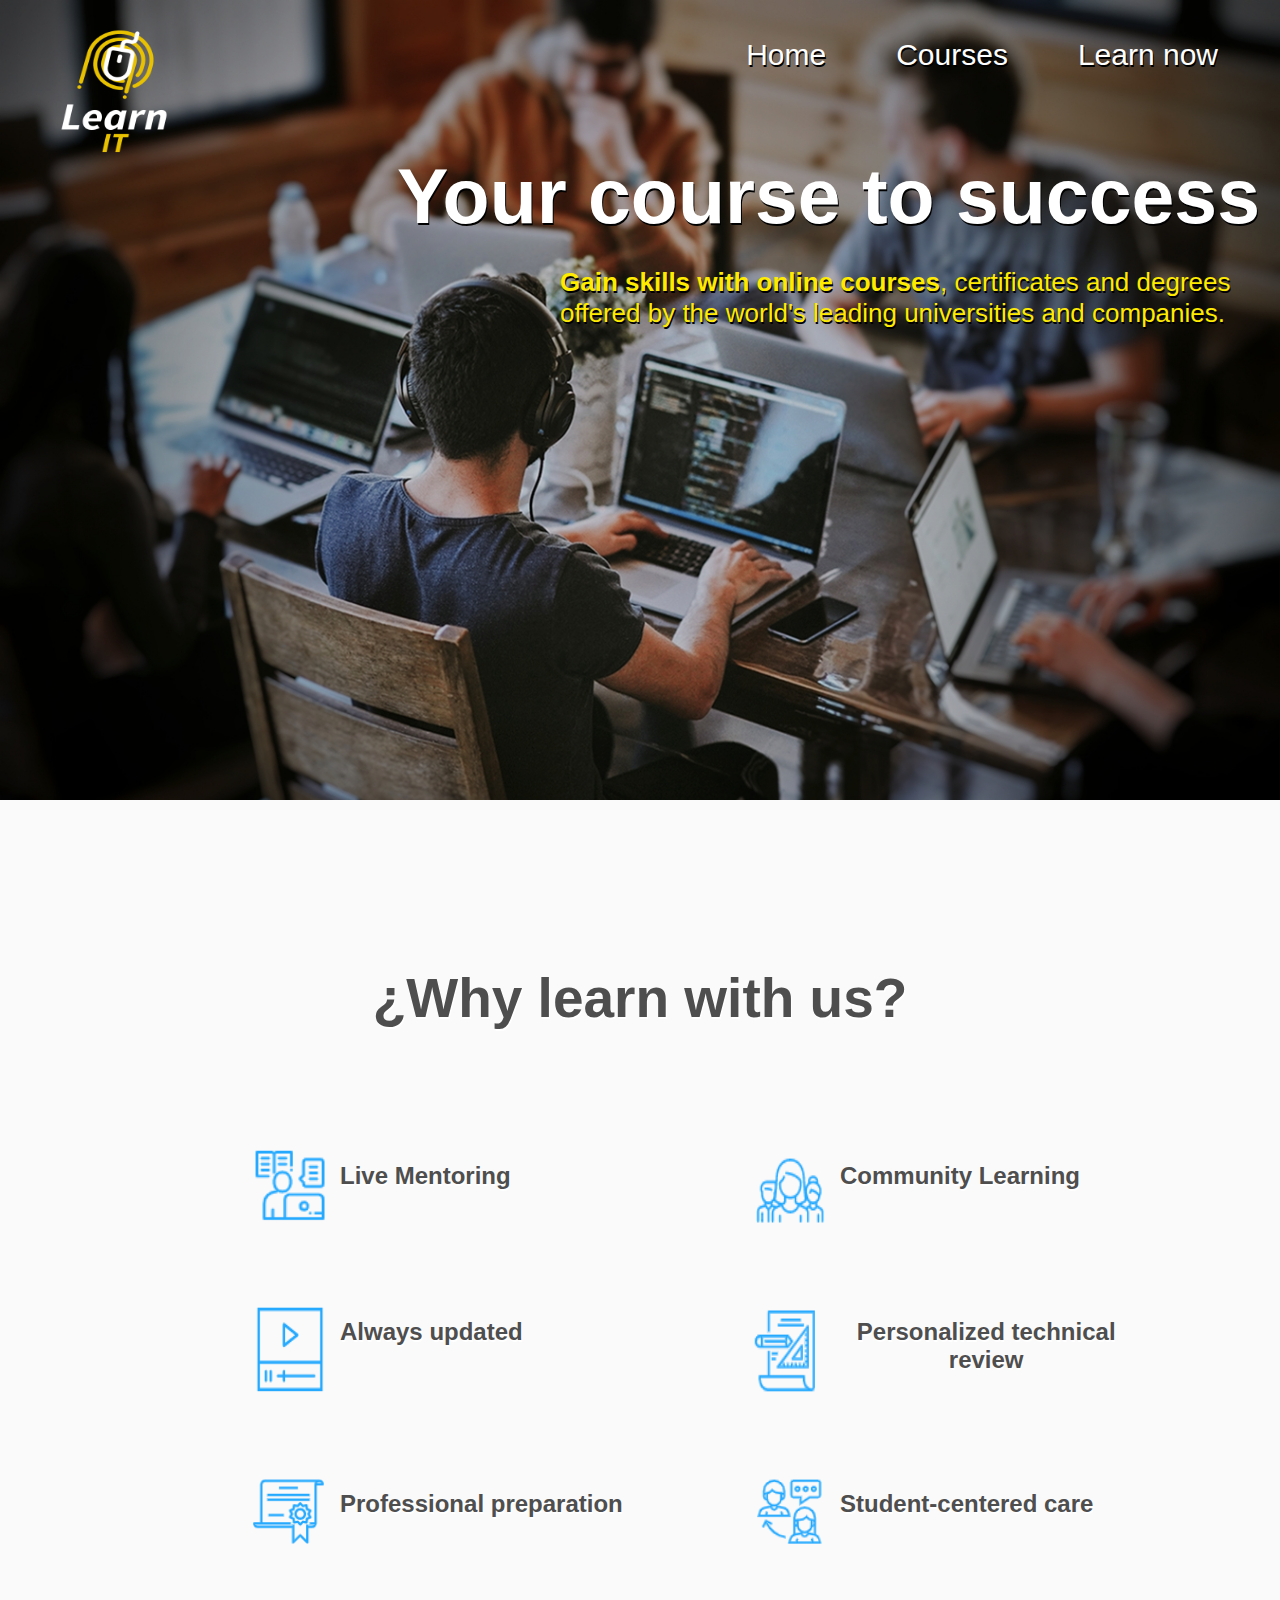
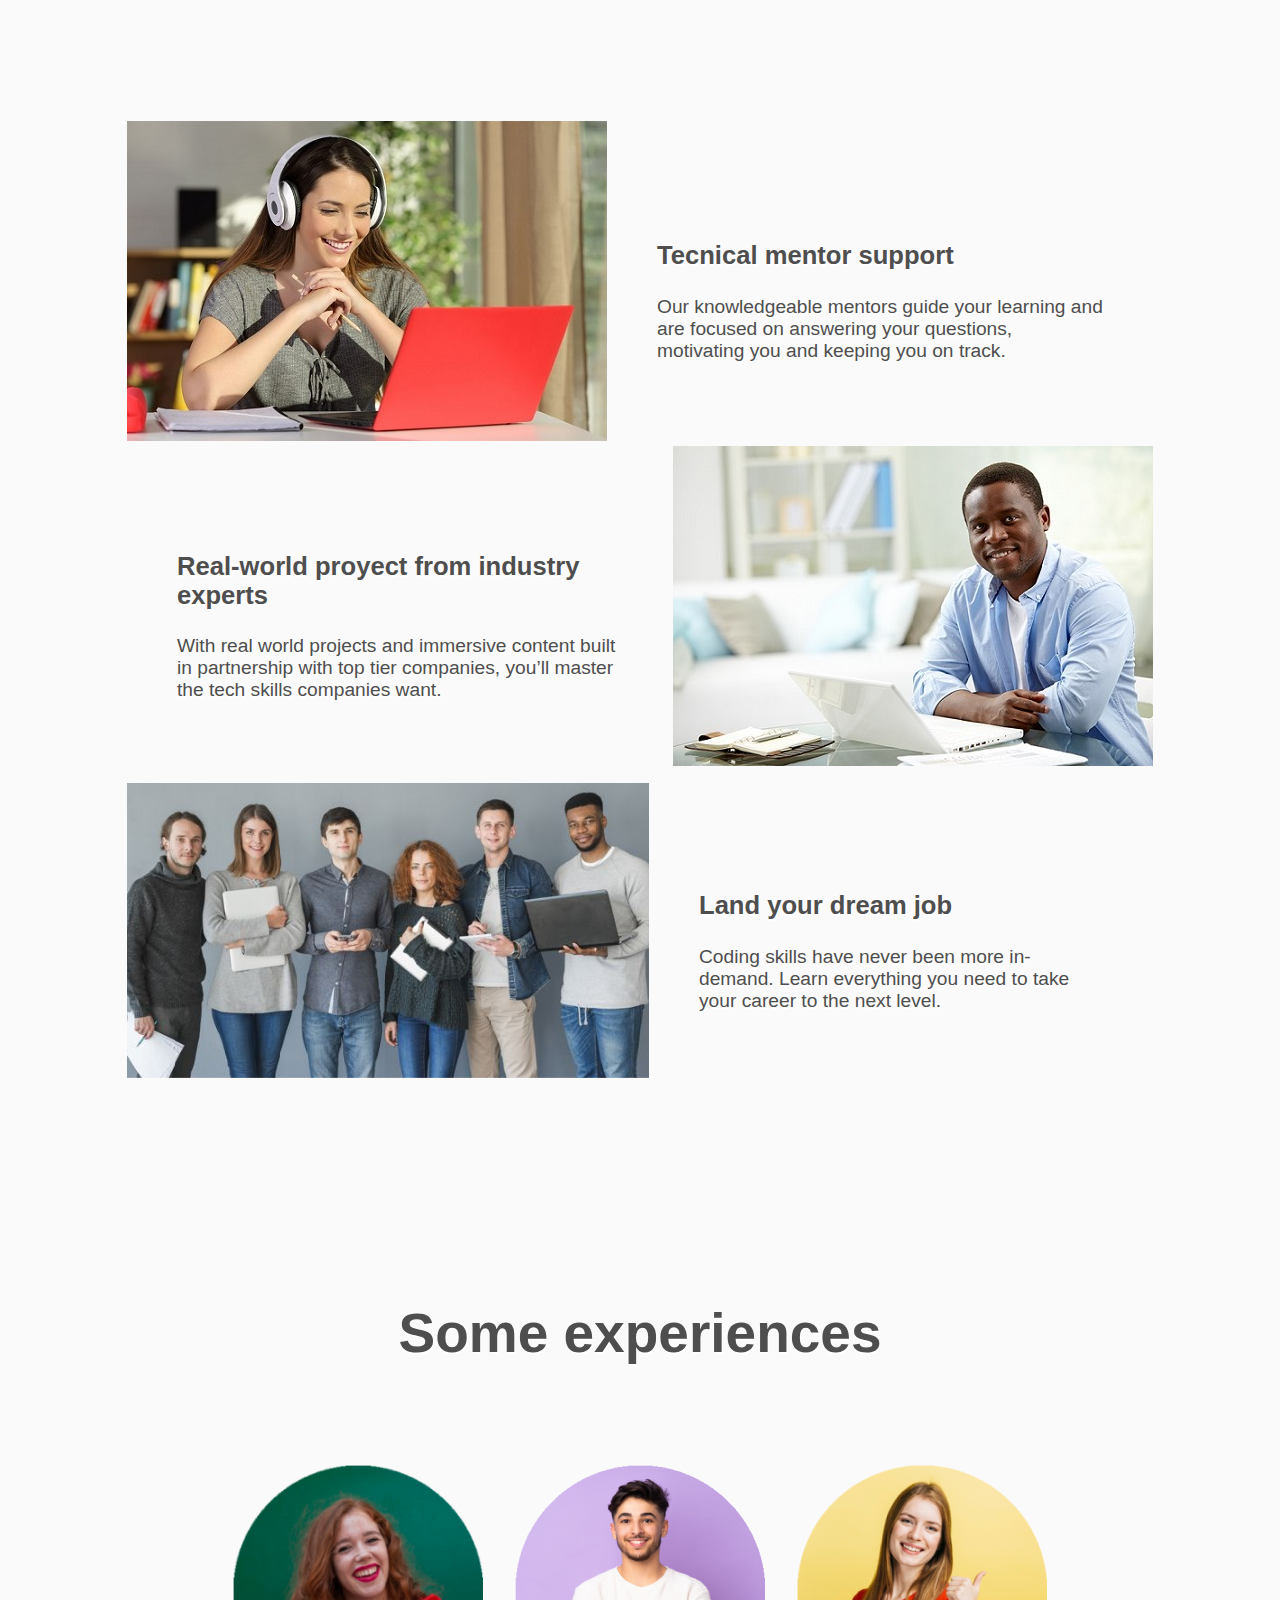
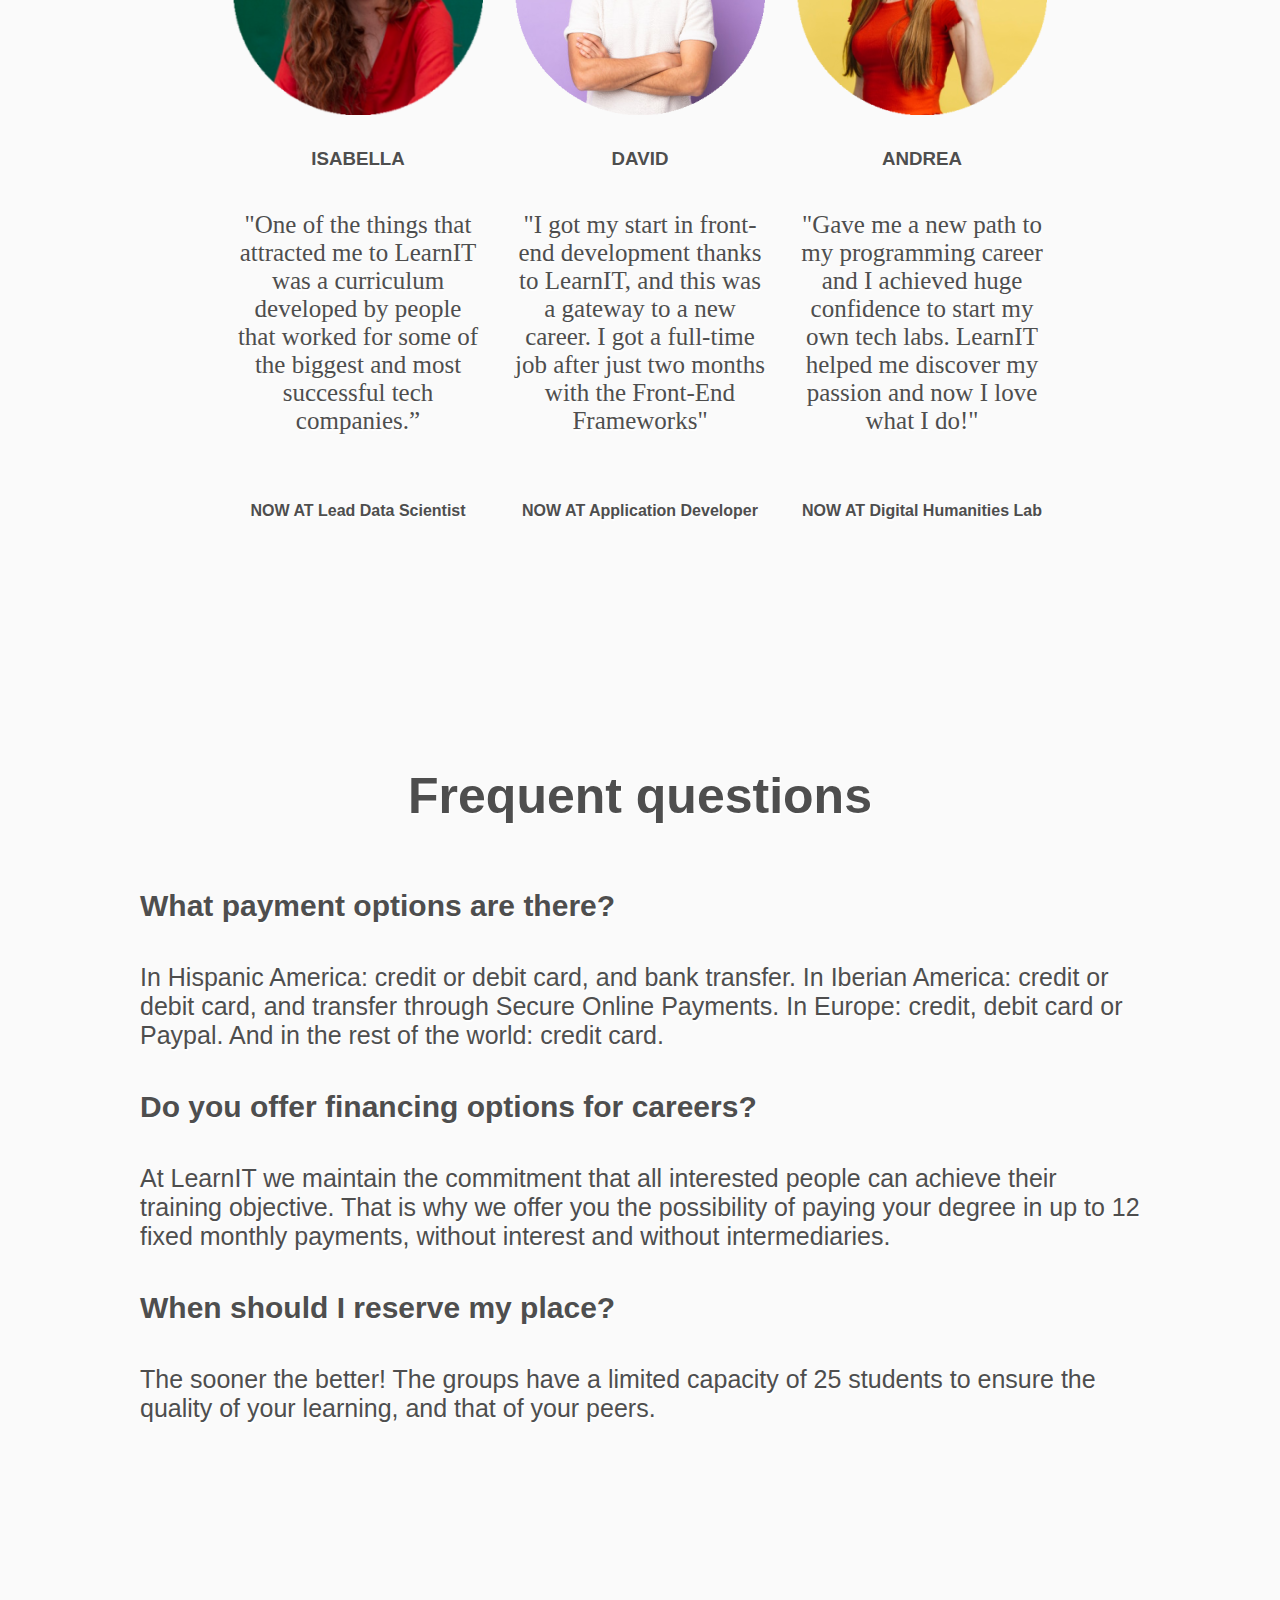
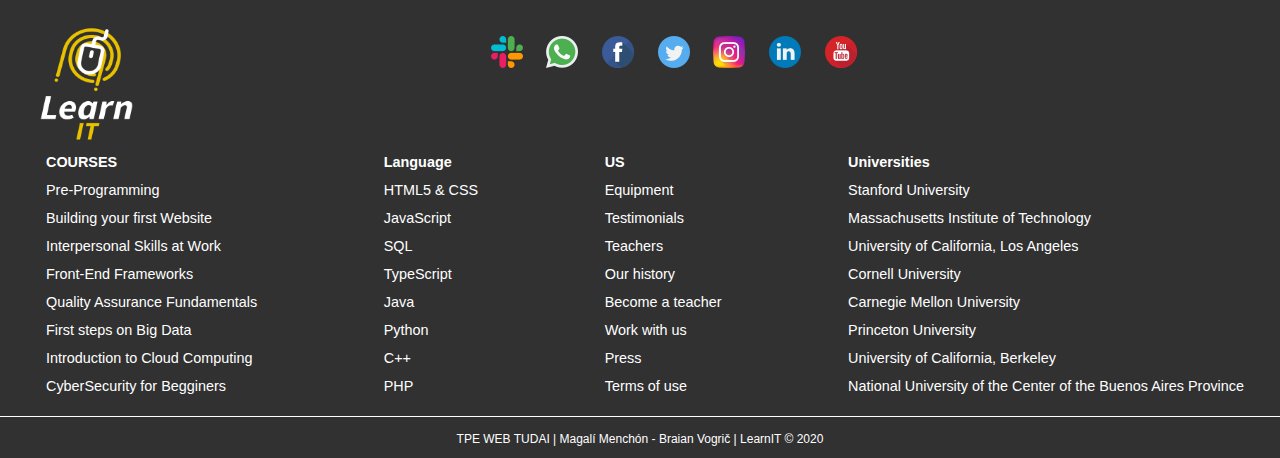
<file: SEGUNDA_PARTE_TPE/LearnIT-2daEntrega/index.html>
<!DOCTYPE html>
<html lang="en">

<head>
    <meta charset="UTF-8">
    <meta name="viewport" content="width=device-width, initial-scale=1.0">
    <title>LearnIT - Home</title>
    <link rel="stylesheet" href="CSS-Folder/home.css">
    <script src="JS-Folder/deployment-menu.js"></script>
    <link rel="icon" href="Images/logo-learnit.png" type="image/png">
</head>

<body>
    <div class="gral-container">
        <header class="header">
            <figure class="logo"><img src="Images/logo-learnit.png" alt=""></figure>
            <nav>
                <button id="menu-button" class="menu-button"><img src="Images/icons/menu-icon.png"
                        alt="menu-icon"></button>
                <ul id="menu-bar" class="hide-bar">
                    <li>
                        <a href="index.html">Home</a>
                    </li>
                    <li>
                        <a href="HTML-Folder/courses.html">Courses</a>
                    </li>
                    <li>
                        <a href="HTML-Folder/learn-now.html">Learn now</a>
                    </li>
                </ul>
            </nav>
        </header>
        <section class="greeting-welcome">
            <h1>Your course to success</h1>
            <p><strong>Gain skills with online courses</strong>, certificates and degrees offered by the world's leading
                universities and companies.</p>
        </section>
        <main class="home-main">
            <section class="why-learn-with-us">
                <h2>¿Why learn with us?</h2>
                <div class="about-us">
                    <figure class="data-about-us">
                        <img src="Images/home/why-learn-with-us/live-mentoring.png" alt="live-mentoring">
                        <figcaption>
                            <h3>Live Mentoring</h3>
                        </figcaption>
                    </figure>
                    <figure class="data-about-us">
                        <img src="Images/home/why-learn-with-us/community-learning.png" alt="community-learning">
                        <figcaption>
                            <h3>Community Learning</h3>
                        </figcaption>
                    </figure>
                    <figure class="data-about-us">
                        <img src="Images/home/why-learn-with-us/always-updated.png" alt="always-updated">
                        <figcaption>
                            <h3>Always updated</h3>
                        </figcaption>
                    </figure>
                    <figure class="data-about-us">
                        <img src="Images/home/why-learn-with-us/personalized-technical-review.png"
                            alt="personalized-technical-review">
                        <figcaption>
                            <h3>Personalized technical review</h3>
                        </figcaption>
                    </figure>
                    <figure class="data-about-us">
                        <img src="Images/home/why-learn-with-us/professional-preparation.png"
                            alt="professional-preparation">
                        <figcaption>
                            <h3>Professional preparation</h3>
                        </figcaption>
                    </figure>
                    <figure class="data-about-us">
                        <img src="Images/home/why-learn-with-us/student-centered-care.png" alt="student-centered-care">
                        <figcaption>
                            <h3>Student-centered care</h3>
                        </figcaption>
                    </figure>
                </div>
            </section>
            <section class="information-offered">
                <section class="info-support">
                    <img src="Images/home/info/tecnical-mentor-support-experience.jpg" alt="">
                    <div class="information-content">
                        <h3>Tecnical mentor support</h3>
                        <p>Our knowledgeable mentors guide your learning and are focused on answering your questions,
                            motivating you and keeping you on track.</p>
                    </div>
                </section>
                <section class="info-real-proyect">
                    <img src="Images/home/info/real-world-proyect-experience.jpg" alt="">
                    <div class="information-content">
                        <h3>Real-world proyect from industry experts</h3>
                        <p>With real world projects and immersive content built in partnership with top tier companies,
                            you’ll master the tech skills companies want.</p>
                    </div>
                </section>
                <section class="info-dream-job">
                    <img src="Images/home/info/land-your-dream-job-experience.png" alt="">
                    <div class="information-content">
                        <h3>Land your dream job</h3>
                        <p>Coding skills have never been more in-demand. Learn everything you need to take your career
                            to the next level.</p>
                    </div>
                </section>
            </section>
            <section class="experiences">
                <h2>Some experiences</h2>
                <article class="block-experiences">
                    <article class="experience-content">
                        <img src="Images/home/experiences/first-student.png" alt="first-student">
                        <h3>ISABELLA</h3>
                        <p>"One of the things that attracted me to LearnIT was a curriculum developed by people that
                            worked for some of the biggest and most successful tech companies.”</p>
                        <h4>NOW AT Lead Data Scientist<h4>
                    </article>
                    <article class="experience-content">
                        <img src="Images/home/experiences/second-student.png" alt="second-student">
                        <h3>DAVID</h3>
                        <p>"I got my start in front-end development thanks to LearnIT, and this was a gateway to a new
                            career. I got a full-time job after just two months with the Front-End Frameworks"</p>
                        <h4>NOW AT Application Developer<h4>
                    </article>
                    <article class="experience-content">
                        <img src="Images/home/experiences/third-student.png" alt="third-student">
                        <h3>ANDREA</h3>
                        <p>"Gave me a new path to my programming career and I achieved huge confidence to start my own
                            tech labs. LearnIT helped me discover my passion and now I love what I do!"</p>
                        <h4>NOW AT Digital Humanities Lab<h4>
                    </article>
                </article>
            </section>
            <section class="frequent-questions">
                <h4>Frequent questions</h4>
                <section>
                    <h5>What payment options are there?</h5>
                    <p>In Hispanic America: credit or debit card, and bank transfer. In Iberian America: credit or
                        debit card, and transfer through Secure Online Payments. In Europe: credit, debit card or Paypal.
                        And in the rest of the world: credit card.</p>
                </section>
                <section>
                    <h5>Do you offer financing options for careers?</h5>
                    <p> At LearnIT we maintain the commitment that all interested people can achieve their training
                        objective. That is why we offer you the possibility of paying your degree in up to 12 fixed
                        monthly payments, without interest and without intermediaries.</p>
                </section>
                <section>
                    <h5> When should I reserve my place?</h5>
                    <p>The sooner the better! The groups have a limited capacity of 25 students to ensure the quality
                        of your learning, and that of your peers.</p>
                </section>
            </section>
        </main>
        <footer>
            <figure class="logos">
                <figure class="logo-learnit">
                    <img src="Images/logo-learnit.png" alt="logo-learnit">
                </figure>
                <figure class="socials-icons">
                    <ul>
                        <li><img src="Images/icons/slack.png" alt="slack"></li>
                        <li><img src="Images/icons/whatsapp.png" alt="whatsapp"></li>
                        <li><img src="Images/icons/facebook.png" alt="facebook"></li>
                        <li><img src="Images/icons/twitter.png" alt="twitter"></li>
                        <li><img src="Images/icons/instagram.png" alt="instagram"></li>
                        <li><img src="Images/icons/linkedin.png" alt="linkedin"></li>
                        <li><img src="Images/icons/youtube.png" alt="youtube"></li>
                    </ul>
                </figure>
            </figure>
            <section class="footer-information">
                <ul>
                    <li>
                        <h4>COURSES</h4>
                    </li>
                    <li>Pre-Programming</li>
                    <li>Building your first Website</li>
                    <li>Interpersonal Skills at Work</li>
                    <li>Front-End Frameworks</li>
                    <li>Quality Assurance Fundamentals</li>
                    <li>First steps on Big Data</li>
                    <li>Introduction to Cloud Computing</li>
                    <li>CyberSecurity for Begginers</li>
                </ul>
                <ul>
                    <li>
                        <h4>Language</h4>
                    </li>
                    <li>HTML5 & CSS</li>
                    <li>JavaScript</li>
                    <li>SQL</li>
                    <li>TypeScript</li>
                    <li>Java</li>
                    <li>Python</li>
                    <li>C++</li>
                    <li>PHP</li>
                </ul>
                <ul>
                    <li>
                        <h4>US</h4>
                    </li>
                    <li>Equipment</li>
                    <li>Testimonials</li>
                    <li>Teachers</li>
                    <li>Our history</li>
                    <li>Become a teacher</li>
                    <li>Work with us</li>
                    <li>Press</li>
                    <li>Terms of use</li>
                </ul>
                <ul>
                    <li>
                        <h4>Universities</h4>
                    </li>
                    <li>Stanford University</li>
                    <li>Massachusetts Institute of Technology</li>
                    <li>University of California, Los Angeles</li>
                    <li>Cornell University</li>
                    <li>Carnegie Mellon University</li>
                    <li>Princeton University</li>
                    <li>University of California, Berkeley</li>
                    <li>National University of the Center of the Buenos Aires Province</li>
                </ul>
            </section>
            <p class="copyright">TPE WEB TUDAI | Magalí Menchón - Braian Vogrič | LearnIT © 2020</p>
        </footer>
    </div>
</body>

</html>
</file>
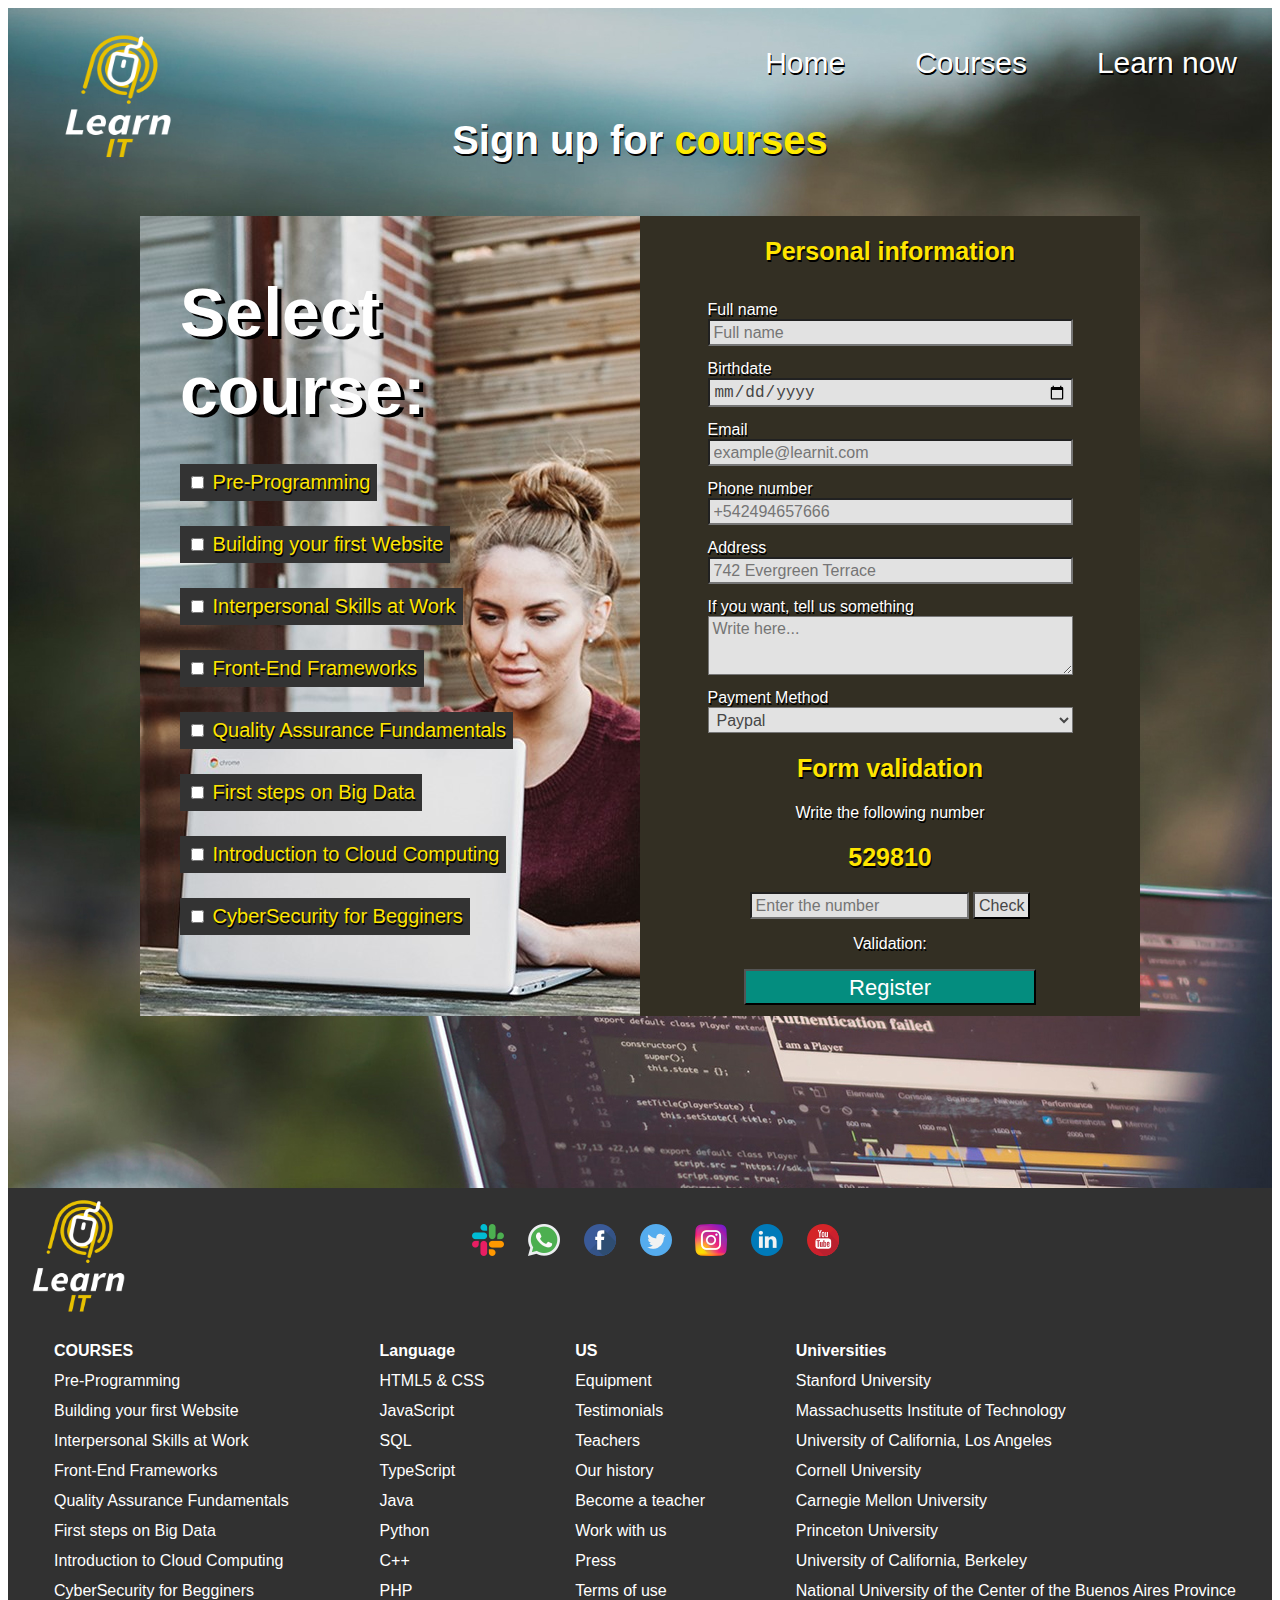
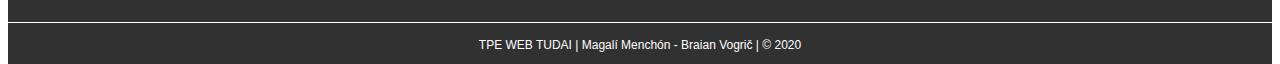
<file: PRIMERA_PARTE_TPE/LearnIT_1raEntrega/HTML-Folder/learn-now.html>
<!DOCTYPE html>
<html lang="en">

<head>
    <meta charset="UTF-8">
    <meta name="viewport" content="width=device-width, initial-scale=1.0">
    <title>LearnIT - Learn now</title>
    <link rel="stylesheet" href="../CSS-Folder/home.css">
    <link rel="stylesheet" href="../CSS-Folder/learn-now.css">
    <link rel="icon" href="../Images/logo-learnit.png" type="image/png">
</head>

<body>
    <div class="gral-container">
        <div class="header">
            <div class="logo"><img src="../Images/logo-learnit.png" alt=""></div>
            <nav>
                <a href="../index.html">Home</a>
                <a href="../HTML-Folder/courses.html">Courses</a>
                <a href="../HTML-Folder/learn-now.html">Learn now</a>
            </nav>
        </div>
        <div class="learn-now-main">
            <h1>Sign up for <span>courses</span></h1>
            <div class="inscription">
                <div class="checkbox-courses">
                    <ul>
                        <h2>Select course:</h2>
                        <li><input type="checkbox" name="preProgramming" value="">
                            <label for="course">Pre-Programming</label>
                        </li>
                        <li><input type="checkbox" name="buildingYourFirstWebsite" value="">
                            <label for="course">Building your first Website</label>
                        </li>
                        <li> <input type="checkbox" name="interpersonalSkillsAtWork" value="">
                            <label for="course">Interpersonal Skills at Work</label>
                        </li>
                        <li><input type="checkbox" name="frontEndFrameworks" value="">
                            <label for="course">Front-End Frameworks</label>
                        </li>
                        <li><input type="checkbox" name="qualityAssuranceFundamentals" value="">
                            <label for="course">Quality Assurance Fundamentals</label>
                        </li>
                        <li>
                            <input type="checkbox" name="firstStepsOnBigData" value="">
                            <label for="course">First steps on Big Data</label>
                        </li>
                        <li>
                            <input type="checkbox" name="introductionToCloudComputing" value="">
                            <label for="course">Introduction to Cloud Computing</label>
                        </li>
                        <li>
                            <input type="checkbox" name="cyberSecurityForBegginers" value="">
                            <label for="course">CyberSecurity for Begginers</label>
                        </li>
                    </ul>
                </div>
                <div class="form">
                    <form>
                        <h2>Personal information</h2>

                        <label for="fullname">Full name</label>
                        <input type="text" name="fullname" value="" placeholder="Full name" required>

                        <label for="fullname">Birthdate</label>
                        <input type="date" name="birthdate" max="2020-07-05" value="" required>

                        <label for="email">Email</label>
                        <input type="email" name="email" value="" placeholder="example@learnit.com" required>

                        <label for="phonenumber">Phone number</label>
                        <input type="tel" name="phonenumber" value="" placeholder="+542494657666" required>

                        <label for="address">Address</label>
                        <input type="text" name="address" value="" placeholder="742 Evergreen Terrace" required>

                        <label for="comment">If you want, tell us something</label>
                        <textarea type="text" name="comment" rows="8" cols="40" placeholder="Write here..."></textarea>

                        <label for="payment">Payment Method</label>
                        <select name="payment">
                            <option value="paypal">
                                <label for="payment">Paypal</label>
                            </option>
                            <option value="debitcard">
                                <label for="payment">Debit Card</label>
                            </option>
                            <option value="creditcard">
                                <label for="payment">Credit Card</label>
                            </option>
                            <option value="bank-transfer">
                                <label for="payment">Bank transfer</label>
                            </option>
                            <option value="secure-online-payments">
                                <label for="payment">Secure Online Payments</label>
                            </option>
                        </select>
                        <div class="form-validation">
                            <h2>Form validation</h2>
                            <label for="captcha">Write the following number</label>
                            <h2 id="captcha" class="captcha"></h2>
                            <input type="text" id="number-user" name="number-user" value=""
                                placeholder="Enter the number" required>
                            <input id="button-check" type="button" value="Check">
                            <p id="validation">Validation:</p>

                            <input id="register" class="register" type="submit" value="Register" />
                        </div>
                    </form>
                </div>
            </div>
        </div>
        <footer>
            <div class="logos">
                <div class="logo-learnit">
                    <img src="../Images/logo-learnit.png" alt="logo-learnit">
                </div>
                <div class="socials-icons">
                    <ul>
                        <li><img src="../Images/icons/slack.png" alt="slack"></li>
                        <li><img src="../Images/icons/whatsapp.png" alt="whatsapp"></li>
                        <li><img src="../Images/icons/facebook.png" alt="facebook"></li>
                        <li><img src="../Images/icons/twitter.png" alt="twitter"></li>
                        <li><img src="../Images/icons/instagram.png" alt="instagram"></li>
                        <li><img src="../Images/icons/linkedin.png" alt="linkedin"></li>
                        <li><img src="../Images/icons/youtube.png" alt="youtube"></li>
                    </ul>
                </div>
            </div>
            <div class="footer-information">
                <ul>
                    <li>
                        <h4>COURSES</h4>
                    </li>
                    <li>Pre-Programming</li>
                    <li>Building your first Website</li>
                    <li>Interpersonal Skills at Work</li>
                    <li>Front-End Frameworks</li>
                    <li>Quality Assurance Fundamentals</li>
                    <li>First steps on Big Data</li>
                    <li>Introduction to Cloud Computing</li>
                    <li>CyberSecurity for Begginers</li>
                </ul>
                <ul>
                    <li>
                        <h4>Language</h4>
                    </li>
                    <li>HTML5 & CSS</li>
                    <li>JavaScript</li>
                    <li>SQL</li>
                    <li>TypeScript</li>
                    <li>Java</li>
                    <li>Python</li>
                    <li>C++</li>
                    <li>PHP</li>
                </ul>
                <ul>
                    <li>
                        <h4>US</h4>
                    </li>
                    <li>Equipment</li>
                    <li>Testimonials</li>
                    <li>Teachers</li>
                    <li>Our history</li>
                    <li>Become a teacher</li>
                    <li>Work with us</li>
                    <li>Press</li>
                    <li>Terms of use</li>
                </ul>
                <ul>
                    <li>
                        <h4>Universities</h4>
                    </li>
                    <li>Stanford University</li>
                    <li>Massachusetts Institute of Technology</li>
                    <li>University of California, Los Angeles</li>
                    <li>Cornell University</li>
                    <li>Carnegie Mellon University</li>
                    <li>Princeton University</li>
                    <li>University of California, Berkeley</li>
                    <li>National University of the Center of the Buenos Aires Province</li>
                </ul>
            </div>
            <p class="copyright">TPE WEB TUDAI | Magalí Menchón - Braian Vogrič | © 2020</p>
        </footer>
        <script src="../JS-Folder/captcha.js"></script>
</body>

</html>
</file>
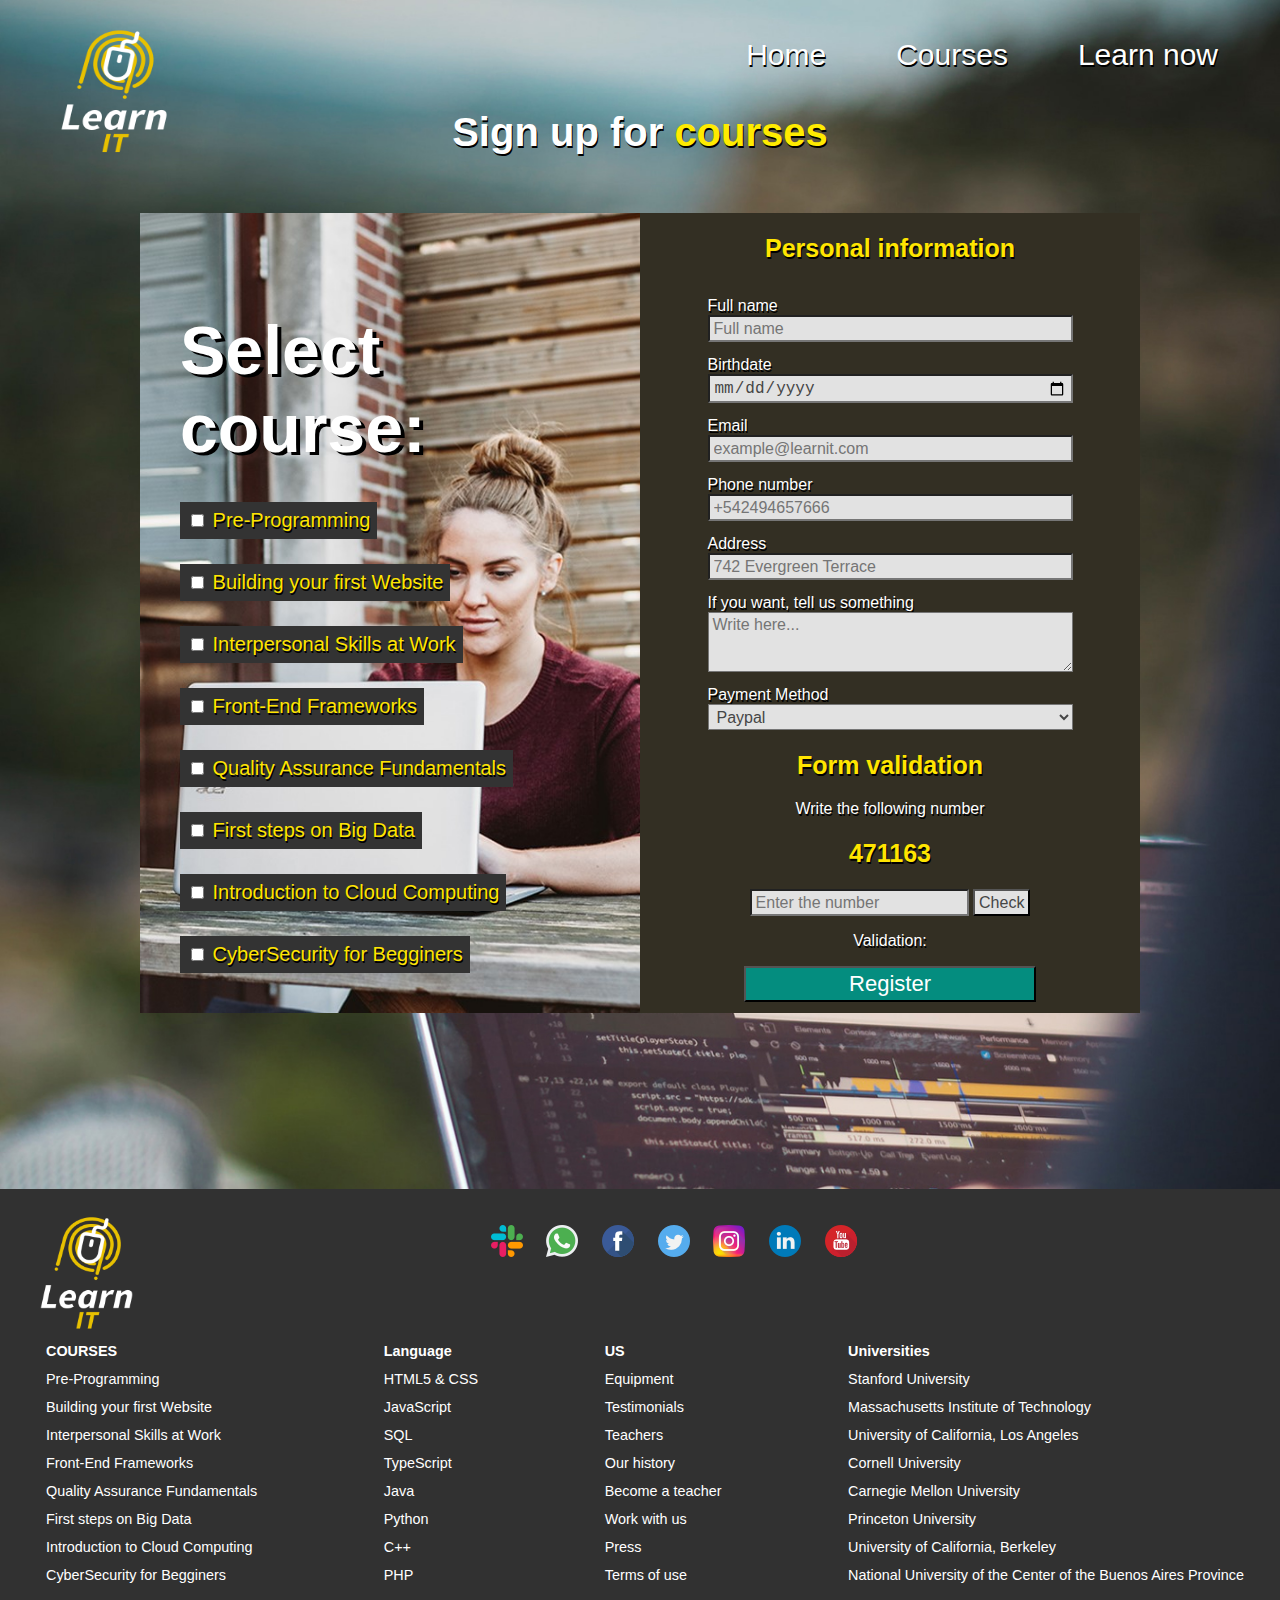
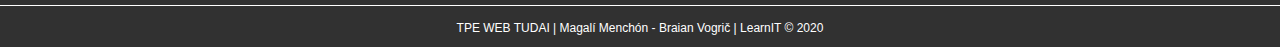
<file: SEGUNDA_PARTE_TPE/LearnIT-2daEntrega/HTML-Folder/learn-now.html>
<!DOCTYPE html>
<html lang="en">

<head>
    <meta charset="UTF-8">
    <meta name="viewport" content="width=device-width, initial-scale=1.0">
    <title>LearnIT - Learn now</title>
    <link rel="stylesheet" href="../CSS-Folder/home.css">
    <link rel="stylesheet" href="../CSS-Folder/learn-now.css">
    <script src="../JS-Folder/captcha.js"></script>
    <script src="../JS-Folder/deployment-menu.js"></script>
    <link rel="icon" href="../Images/logo-learnit.png" type="image/png">
</head>

<body>
    <div class="gral-container">
        <header class="header">
            <figure class="logo"><img src="../Images/logo-learnit.png" alt=""></figure>
            <nav>
                <button id="menu-button" class="menu-button"><img src="../Images/icons/menu-icon.png"
                        alt="menu-icon"></button>
                <ul id="menu-bar" class="hide-bar">
                    <li>
                        <a href="../index.html">Home</a>
                    </li>
                    <li>
                        <a href="../HTML-Folder/courses.html">Courses</a>
                    </li>
                    <li>
                        <a href="../HTML-Folder/learn-now.html">Learn now</a>
                    </li>
                </ul>
            </nav>
        </header>
        <main class="learn-now-main">
            <h1>Sign up for <span>courses</span></h1>
            <section class="inscription">
                <div class="checkbox-courses">
                    <ul>
                        <h2>Select course:</h2>
                        <li><input type="checkbox" name="preProgramming" value="">
                            <label for="course">Pre-Programming</label>
                        </li>
                        <li><input type="checkbox" name="buildingYourFirstWebsite" value="">
                            <label for="course">Building your first Website</label>
                        </li>
                        <li> <input type="checkbox" name="interpersonalSkillsAtWork" value="">
                            <label for="course">Interpersonal Skills at Work</label>
                        </li>
                        <li><input type="checkbox" name="frontEndFrameworks" value="">
                            <label for="course">Front-End Frameworks</label>
                        </li>
                        <li><input type="checkbox" name="qualityAssuranceFundamentals" value="">
                            <label for="course">Quality Assurance Fundamentals</label>
                        </li>
                        <li>
                            <input type="checkbox" name="firstStepsOnBigData" value="">
                            <label for="course">First steps on Big Data</label>
                        </li>
                        <li>
                            <input type="checkbox" name="introductionToCloudComputing" value="">
                            <label for="course">Introduction to Cloud Computing</label>
                        </li>
                        <li>
                            <input type="checkbox" name="cyberSecurityForBegginers" value="">
                            <label for="course">CyberSecurity for Begginers</label>
                        </li>
                    </ul>
                </div>
                <div class="form">
                    <form>
                        <h2>Personal information</h2>

                        <label for="fullname">Full name</label>
                        <input type="text" name="fullname" value="" placeholder="Full name" required>

                        <label for="fullname">Birthdate</label>
                        <input type="date" name="birthdate" max="2020-07-05" value="" required>

                        <label for="email">Email</label>
                        <input type="email" name="email" value="" placeholder="example@learnit.com" required>

                        <label for="phonenumber">Phone number</label>
                        <input type="tel" name="phonenumber" value="" placeholder="+542494657666" required>

                        <label for="address">Address</label>
                        <input type="text" name="address" value="" placeholder="742 Evergreen Terrace" required>

                        <label for="comment">If you want, tell us something</label>
                        <textarea type="text" name="comment" rows="8" cols="40" placeholder="Write here..."></textarea>

                        <label for="payment">Payment Method</label>
                        <select name="payment">
                            <option value="paypal">
                                <label for="payment">Paypal</label>
                            </option>
                            <option value="debitcard">
                                <label for="payment">Debit Card</label>
                            </option>
                            <option value="creditcard">
                                <label for="payment">Credit Card</label>
                            </option>
                            <option value="bank-transfer">
                                <label for="payment">Bank transfer</label>
                            </option>
                            <option value="secure-online-payments">
                                <label for="payment">Secure Online Payments</label>
                            </option>
                        </select>
                        <section class="form-validation">
                            <h2>Form validation</h2>
                            <label for="captcha">Write the following number</label>
                            <h2 id="captcha" class="captcha"></h2>
                            <input type="text" id="number-user" name="number-user" value=""
                                placeholder="Enter the number" required>
                            <input id="button-check" type="button" value="Check">
                            <p id="validation">Validation:</p>

                            <input id="register" class="register" type="submit" value="Register" />
                        </section>
                    </form>
                </div>
            </section>
        </main>
        <footer>
            <figure class="logos">
                <figure class="logo-learnit">
                    <img src="../Images/logo-learnit.png" alt="logo-learnit">
                </figure>
                <figure class="socials-icons">
                    <ul>
                        <li><img src="../Images/icons/slack.png" alt="slack"></li>
                        <li><img src="../Images/icons/whatsapp.png" alt="whatsapp"></li>
                        <li><img src="../Images/icons/facebook.png" alt="facebook"></li>
                        <li><img src="../Images/icons/twitter.png" alt="twitter"></li>
                        <li><img src="../Images/icons/instagram.png" alt="instagram"></li>
                        <li><img src="../Images/icons/linkedin.png" alt="linkedin"></li>
                        <li><img src="../Images/icons/youtube.png" alt="youtube"></li>
                    </ul>
                </figure>
            </figure>
            <section class="footer-information">
                <ul>
                    <li>
                        <h4>COURSES</h4>
                    </li>
                    <li>Pre-Programming</li>
                    <li>Building your first Website</li>
                    <li>Interpersonal Skills at Work</li>
                    <li>Front-End Frameworks</li>
                    <li>Quality Assurance Fundamentals</li>
                    <li>First steps on Big Data</li>
                    <li>Introduction to Cloud Computing</li>
                    <li>CyberSecurity for Begginers</li>
                </ul>
                <ul>
                    <li>
                        <h4>Language</h4>
                    </li>
                    <li>HTML5 & CSS</li>
                    <li>JavaScript</li>
                    <li>SQL</li>
                    <li>TypeScript</li>
                    <li>Java</li>
                    <li>Python</li>
                    <li>C++</li>
                    <li>PHP</li>
                </ul>
                <ul>
                    <li>
                        <h4>US</h4>
                    </li>
                    <li>Equipment</li>
                    <li>Testimonials</li>
                    <li>Teachers</li>
                    <li>Our history</li>
                    <li>Become a teacher</li>
                    <li>Work with us</li>
                    <li>Press</li>
                    <li>Terms of use</li>
                </ul>
                <ul>
                    <li>
                        <h4>Universities</h4>
                    </li>
                    <li>Stanford University</li>
                    <li>Massachusetts Institute of Technology</li>
                    <li>University of California, Los Angeles</li>
                    <li>Cornell University</li>
                    <li>Carnegie Mellon University</li>
                    <li>Princeton University</li>
                    <li>University of California, Berkeley</li>
                    <li>National University of the Center of the Buenos Aires Province</li>
                </ul>
            </section>
            <p class="copyright">TPE WEB TUDAI | Magalí Menchón - Braian Vogrič | LearnIT © 2020</p>
        </footer>
</body>

</html>
</file>
<file: SEGUNDA_PARTE_TPE/LearnIT-2daEntrega/CSS-Folder/home.css>
body{
  margin: 0;
}

.gral-container {
  background-image: url(../Images/home/background-home.jpeg);
  background-size: 100%;
  background-repeat: no-repeat;
  color: white;
}

/*  HEADER-------------------------------------------------------*/

.header {
  display: flex;
  justify-content: space-between;
  height: 4rem;
}

figure{
  margin:0;
}

.logo{
  height: 5.875rem;
}

.logo img {
  width: 5.125rem;
  height: 4.875rem;
  margin-top: 0.4rem;
}

.hide-bar{
  display: none;
}

.menu-button{
  background: none;
  border: 0;
  margin-left: 34vh;
  margin-right: 2vh;
  margin-top: 1rem;
}

.menu-button:focus{
    outline: none;
}

.menu-button img {
  width: 1.5rem;
  height: 1.5rem;
}

nav ul{
  font-family: Arial, Helvetica, sans-serif;
  text-shadow: 1px 2px black;
  list-style: none;
  font-size: 3.5vh;
  text-align: end;
  margin-right: 3vh;
  margin-top: 0;
}

nav li a {
  text-decoration: none;
  color: white;
}

/*  GREETING WELCOME-------------------------------------------------------*/

 .greeting-welcome {
  display: flex;
  flex-direction: column;
  align-items: flex-start;
  margin: 1.875rem 1.25rem 2rem 1.25rem;
  color: black;
  font-family: Arial, Helvetica, sans-serif;
}

.greeting-welcome h1 {
  font-size: 6vh;
  margin-top: 32vh;
}

.greeting-welcome p {
  font-size: 4vh;
  color: #333333;
} 

/* HOME-MAIN------------------------------------------------------- */

.home-main {
  display: flex;
  align-items: center;
  flex-direction: column;
  font-family: sans-serif;
  text-shadow: 0.0625rem 0.125rem white;
  color: #4e4e4e;
  background-color: #fafafa;
}

.home-main h2 {
  font-size: 2.1rem;
}

/*WHY LEARN WITH US------------------------------------------------------- */

.why-learn-with-us {
  text-align: center;
  margin-bottom: 2.5rem;
}

.data-about-us h3 {
  font-size: 1.5rem;
  margin-bottom: 2rem;
}

.why-learn-with-us .data-about-us img {
  margin: 2rem;
  width: 20%;
}

/*  INFORMATION OFFERED------------------------------------------------------- */

.information-offered img{
 width: 95%;
}

.info-support,
.info-real-proyect,
.info-dream-job {
  margin: 1.5625rem;
  display: flex;
  flex-direction: column;
  align-items: center;
}

.information-content {
  font-size: 1rem;
}

.information-content h3{
  text-align: center;
  font-size: 1.6rem;
}

.information-content p{
  font-size: 1.2rem;
  text-align: center;
}

.information-offered img {
  border-color: 0.25rem black;
}

/*  EXPERIENCES------------------------------------------------------- */

.experiences {
  text-align: center;
}

.experiences p {
  padding: 1rem;
  font-size: 1.6rem;
  font-family: serif;
}

.experience-content {
  margin: 0 0 4rem 0;
}

.experiences img {
  margin: 0.625rem;
}

/* FREQUENT QUESTIONS-------------------------------------------------------*/

.frequent-questions {
  padding: 0 2rem 2rem 2rem;
}

.frequent-questions h4 {
  text-align: center;
  font-size: 2.5rem;
  margin: 2rem 0 4rem 0;
}

.frequent-questions h5 {
  font-size: 1.5rem;
}

.frequent-questions p {
  font-size: 1.2rem;
}

/* FOOTER ------------------------------------------- */

footer {
  background-color: #313131;
  font-family: sans-serif;
}

.logo-learnit {
  display: flex;
  justify-content: center;
}

.logos .logo-learnit img {
  width: 35%;
  margin: 1rem;
}

.socials-icons {
  padding: 0.5rem;
  display: flex;
  justify-content: center;
  align-items: center;
}

.socials-icons ul {
  width: 26.375rem;
  display: flex;
  list-style: none;
  justify-content: space-between;
  padding: 0;
}

/* FOOTER INFORMATION-------------------------------------------------------*/

.footer-information {
  border-bottom: 0.0625rem solid white;
}

.footer-information ul {
  list-style: none;
  margin-top: 1.875rem;
  margin-right: 1.875rem;
}

.footer-information h4 {
  margin: 0.625rem 0rem 0rem 0rem;
}

.footer-information ul li {
  padding: 0.375rem;
  font-size: 0.9rem;
}

.copyright {
  margin: 0;
  padding: 0.5rem;
  text-align: center;
  font-size: 0.62rem;
}

/* Media Query Desktop*/

@media only screen and (min-width: 1178px) {
  
.gral-container {
  max-width: 84.375rem;
  height: 50rem;
  margin: auto;

  /* flex-box */
  display: flex;
  flex-flow: row wrap;
  align-content: flex-start;
}

/*  HEADER-------------------------------------------------------*/

.header {
  background-image: none;
  width: 100%;
  height: 2.625rem;
}

.logo {
  margin-top: 0.625rem;
  width: 14.1875rem;
  height: 9.375rem;
  display: flex;
  justify-content: center;
  align-items: center;
}

.logo img {
  width: 10.125rem;
  height: 8.875rem;
}

.hide-bar{
  display: flex;
}

.menu-button {
  display: none;
}

nav ul{
  margin-top: 1.5625rem;
  font-size: 1.875rem;
  height: 3.75rem;
  display: flex;
  justify-content: flex-end;
  align-items: center;
  list-style: none;
}

nav li a {
  display: flex;
  padding: 2.1875rem;
  background: none;
}

/*  GREETING WELCOME-------------------------------------------------------*/

.greeting-welcome {
  width: 100%;
  height: 40.5rem;
  align-items: flex-end;
  margin: 6.875rem 1.25rem 0rem 0rem;
}

.greeting-welcome h1 {
  margin: 0rem;
  font-size: 4.8125rem;
  font-family: Arial, Helvetica, sans-serif;
  text-shadow: 0.0625rem 0.125rem black;
  color: white;
}

.greeting-welcome p {
  width: 43.75rem;
  font-size: 1.625rem;
  font-family: Arial, Helvetica, sans-serif;
  text-shadow: 0.0625rem 0.125rem black;
  color: #ffeb00;
}

/* HOME-MAIN------------------------------------------------------- */

.home-main {
  width: 100%;
  height: 250rem;
}

.home-main h2 {
  font-size: 3.4375rem;
}

/*WHY LEARN WITH US------------------------------------------------------- */

.why-learn-with-us {
  margin-top: 7.5rem;
  margin-bottom: 7.5rem;
}
.why-learn-with-us .about-us {
  display: flex;
  flex-wrap: wrap;
  width: 62.5rem;
  padding-top: 2.0625rem;
}

.why-learn-with-us .data-about-us {
  display: flex;
  width: 25rem;
  margin: 1.875rem 0rem 1.875rem 6.25rem;
}

.why-learn-with-us .data-about-us img {
  margin: 0.625rem;
}

/*  INFORMATION OFFERED------------------------------------------------------- */

.information-offered {
  width: 67.25rem;
  height: 71.875rem;
}

.info-support,
.info-real-proyect,
.info-dream-job {
  height: 18.75rem;
  flex-direction: row;
}

.info-real-proyect {
  flex-direction: row-reverse;
}

.information-content {
  font-size: 1.5625rem;
  padding: 2.1875rem 3.125rem 0rem 3.125rem;
}

.information-offered img {
  border-color: 0.25rem black;
}

.information-content h3{
  text-align: inherit;
}

.information-content p{
  text-align: inherit;
}

/*  EXPERIENCES------------------------------------------------------- */

.experiences {
  margin-bottom: 8.125rem;
}

.block-experiences {
  display: flex;
  justify-content: space-between;
}

.experiences h2 {
  width: 100%;
  margin-bottom: 5.625rem;
}

.experiences p {
  height: 15.625rem;
  width: 15.625rem;
  font-size: 1.5625rem;
}

/* FREQUENT QUESTIONS-------------------------------------------------------*/

.frequent-questions {
  width: 62.5rem;
}

.frequent-questions h4 {
  font-size: 3.125rem;
}

.frequent-questions h5 {
  width: 100%;
  font-size: 1.875rem;
  margin: 2.5rem 0rem;
}

.frequent-questions p {
  font-size: 1.5625rem;
}

/* FOOTER ------------------------------------------- */

footer {
  width: 100%;
}

.logos {
  width: 100%;
  height: 6.75rem;
  display: flex;
}

.logos .logo-learnit img {
  width: 8.8125rem;
  height: 8.125rem;
}

.socials-icons {
  width: 77%;
}

.socials-icons ul {
  width: 24.375rem;
  justify-content: space-around;
}

/* FOOTER INFORMATION-------------------------------------------------------*/

.footer-information {
  width: 100%;
  margin-top: 1.25rem 0rem 0.625rem 0rem;
  display: flex;
  justify-content: space-between;
}

.copyright {
  padding: 0 0 0.75rem 0;
  margin-top: 0.9375rem;
  font-size: 0.75rem;
}

}
</file>
<file: PRIMERA_PARTE_TPE/LearnIT_1raEntrega/CSS-Folder/home.css>
.gral-container {
  width: 100%;
  max-width: 1350px;
  height: 800px;
  margin: auto;
  color: white;
  background-image: url(../Images/home/background-home.jpeg);

  /* flex-box */
  display: flex;
  flex-flow: row wrap;
  align-content: flex-start;
}

/*  HEADER-------------------------------------------------------*/

.header {
  display: flex;
  width: 100%;
  height: 42px;
}

.logo {
  margin-top: 10px;
  width: 227px;
  height: 150px;
  display: flex;
  justify-content: center;
  align-items: center;
}

.logo img {
  width: 162px;
  height: 142px;
}

nav {
  margin-top: 25px;
  font-family: Arial, Helvetica, sans-serif;
  font-size: 30px;
  width: 1080px;
  height: 60px;
  display: flex;
  justify-content: flex-end;
  align-items: center;
  text-shadow: 1px 2px black;
}

nav a {
  padding: 35px;
  text-decoration: none;
  color: white;
}

/*  GREETING WELCOME-------------------------------------------------------*/

.greeting-welcome {
  width: 100%;
  height: 648px;
  display: flex;
  flex-direction: column;
  align-items: flex-end;
  margin: 110px 20px 0px 0px;
}
.greeting-welcome h1 {
  margin: 0px;
  font-size: 77px;
  font-family: Arial, Helvetica, sans-serif;
  text-shadow: 1px 2px black;
}

.greeting-welcome p {
  width: 700px;
  font-size: 26px;
  font-family: Arial, Helvetica, sans-serif;
  text-shadow: 1px 2px black;
  color: #ffeb00;
}

/* HOME-MAIN------------------------------------------------------- */

.home-main {
  width: 100%;
  height: 4000px;
  display: flex;
  align-items: center;
  flex-direction: column;
  font-family: sans-serif;
  text-shadow: 1px 2px white;
  color: #4e4e4e;
  background-color: #fafafa;
}

.home-main h2 {
  font-size: 55px;
}

/*WHY LEARN WITH US------------------------------------------------------- */

.why-learn-with-us {
  text-align: center;
  margin-top: 120px;
  margin-bottom: 120px;
}
.why-learn-with-us .about-us {
  display: flex;
  flex-wrap: wrap;
  width: 1000px;
  padding-top: 33px;
}

.why-learn-with-us .data-about-us {
  display: flex;
  width: 400px;
  margin: 30px 0px 30px 100px;
}
.why-learn-with-us .data-about-us img {
  margin: 10px;
}

/*  INFORMATION OFFERED------------------------------------------------------- */

.information-offered {
  width: 1076px;
  height: 1150px;
}

.info-support,
.info-real-proyect,
.info-dream-job {
  height: 300px;
  margin: 25px;
  display: flex;
}

.info-real-proyect {
  flex-direction: row-reverse;
}

.information-content {
  font-size: 25px;
  padding: 35px 50px 0px 50px;
}

.information-offered img {
  border-color: 4px black;
}

/*  EXPERIENCES------------------------------------------------------- */

.experiences {
  text-align: center;
  margin-bottom: 130px;
}
.block-experiences {
  width: 1000px;
  display: flex;
  justify-content: space-between;
}

.experiences h2 {
  width: 100%;
  margin-bottom: 90px;
}

.experiences p {
  height: 250px;
  width: 250px;
  font-size: 25px;
  font-family: serif;
}

.experiences-content {
  margin: 20px;
  padding: 10px;
}

.experiences img {
  margin: 10px;
}

/* FREQUENT QUESTIONS-------------------------------------------------------*/

.frequent-questions {
  width: 1000px;
}

.frequent-questions h4 {
  text-align: center;
  font-size: 50px;
}

.frequent-questions h5 {
  width: 100%;
  font-size: 30px;
  margin: 40px 0px;
}

.frequent-questions p {
  font-size: 25px;
}

/* FOOTER ------------------------------------------- */

footer {
  background-color: #313131;
  width: 100%;
  font-family: sans-serif;
}

.logos {
  width: 100%;
  height: 108px;
  display: flex;
}

.logos .logo-learnit img {
  width: 141px;
  height: 130px;
}

.socials-icons {
  width: 77%;
  display: flex;
  justify-content: center;
  align-items: center;
}

.socials-icons ul {
  width: 390px;
  display: flex;
  list-style: none;
  justify-content: space-around;
}

/* FOOTER INFORMATION-------------------------------------------------------*/

.footer-information {
  width: 100%;
  margin-top: 20px 0px 10px 0px;
  display: flex;
  justify-content: space-between;
  border-bottom: 1px solid white;
}

.footer-information ul {
  list-style: none;
  margin-top: 30px;
  margin-right: 30px;
}

.footer-information h4 {
  margin: 10px 0px 0px 0px;
}

.footer-information ul li {
  padding: 6px;
}

.copyright {
  margin-top: 15px;
  text-align: center;
  font-size: 12px;
}
</file>
<file: PRIMERA_PARTE_TPE/LearnIT_1raEntrega/CSS-Folder/learn-now.css>
.gral-container {
  height: 1648px;
  background-image: url(../Images/courses/background-courses.jpg);
  justify-content: center;
  flex-wrap: wrap;
}

/* LEARN NOW MAIN------------------------------------ */

.learn-now-main {
  margin-top: 30px;
  width: 100%;
  height: 958px;
  display: flex;
  flex-wrap: wrap;
  justify-content: center;
  margin-bottom: 150px;
}

.learn-now-main span {
  color: #ffeb00;
}

h1 {
  width: 100%;
  height: 50px;
  margin-top: 38px;
  font-size: 40px;
  font-family: sans-serif;
  text-align: center;
  text-shadow: 1px 2px black;
}

.inscription {
  width: 1000px;
  height: 800px;
  display: flex;
  font-family: sans-serif;
  text-shadow: 1px 2px black;
}

.checkbox-courses {
  width: 500px;
  background-image: url(../Images/learn-now/register-image.jpg);
}

.checkbox-courses ul {
  list-style: none;
  font-size: 20px;
  margin-top: 10px;
}

.checkbox-courses ul h2 {
  font-size: 68px;
  text-shadow: 4px 3px black;
  margin-bottom: 35px;
}

.checkbox-courses li {
  margin-top: 25px;
  padding: 7px;
  background-color: #333333;
  width: fit-content;
  color: #ffe500;
}

input:checked {
  height: 25px;
  width: 25px;
  box-shadow: 0 0 0 3px;
  color: #ffe500;
}

/* FORM------------------------------------*/

.form {
  width: 500px;
  display: flex;
  justify-content: center;
  background-color: #332f23;
}

form {
  display: flex;
  width: 73%;
  flex-direction: column;
  font-family: sans-serif;
  font-size: 16px;
}

form h2 {
  font-size: 25px;
  color: #ffe500;
  text-align: center;
}

form label {
  margin-top: 14px;
}

form input,
select,
textarea {
  font-size: 16px;
  padding: 3px 4px 2px 4px;
  background-color: #e2e2e2;
  color: #464646;
}

textarea {
  font-family: sans-serif;
}

.form-validation {
  text-align: center;
}

.register {
  background-color: #009688eb;
  width: 80%;
  height: 36px;
  font-size: 22px;
  color: white;
  margin-bottom: 11px;
}
</file>
<file: SEGUNDA_PARTE_TPE/LearnIT-2daEntrega/CSS-Folder/learn-now.css>
.gral-container {
  background-image: url(../Images/courses/background-courses.jpg);
  background-size: cover;
  justify-content: center;
  flex-wrap: wrap;
}

/* LEARN NOW MAIN------------------------------------ */

.learn-now-main {
  display: flex;
  flex-wrap: wrap;
  justify-content: center;
}

.learn-now-main span {
  color: #ffeb00;
}

h1 {
  margin-top: 3.375rem;
  font-size: 2.5rem;
  font-family: sans-serif;
  text-align: center;
  text-shadow: 0.0625rem 0.125rem black;
}

/* INSCRIPTION------------------------------------ */

.inscription {
  width: 100%;
  font-family: sans-serif;
  text-shadow: 0.0625rem 0.125rem black;
}

.checkbox-courses {
  background-image: url(../Images/learn-now/register-image.jpg);
  background-repeat: no-repeat;
  background-size: cover;
}

.checkbox-courses ul {
  list-style: none;
  font-size: 0.9rem;
  margin-top: 0.625rem;
  margin-bottom: 0rem;
  padding-top: 2rem;
  padding-bottom: 2.5rem;
}

.checkbox-courses ul h2 {
  font-size: 3rem;
  text-shadow: 0.25rem 0.1875rem black;
  margin-bottom: 2.1875rem;
}

.checkbox-courses li {
  margin-top: 1.5625rem;
  padding: 0.4375rem;
  background-color: #333333;
  width: fit-content;
  color: #ffe500;
}

input:checked {
  height: 1.5625rem;
  width: 1.5625rem;
  box-shadow: 0 0 0 0.1875rem;
  color: #ffe500;
}

/* FORM------------------------------------*/

.form {
  display: flex;
  justify-content: center;
  background-color: #332f23;
}

form {
  width: 80%;
  display: flex;
  flex-direction: column;
  font-family: sans-serif;
}

form h2 {
  font-size: 1.5625rem;
  color: #ffe500;
  text-align: center;
}

form label {
  margin-top: 0.875rem;
}

form input,
select,
textarea {
  font-size: 1rem;
  padding: 0.1875rem 0.25rem 0.125rem 0.25rem;
  background-color: #e2e2e2;
  color: #464646;
}

textarea {
  font-family: sans-serif;
}

.form-validation {
  text-align: center;
}

.register {
  background-color: #009688eb;
  width: 80%;
  height: 2.25rem;
  font-size: 1.375rem;
  color: white;
  margin-bottom: 0.6875rem;
}

/* Media Query Desktop*/

@media only screen and (min-width: 1178px) {

.gral-container {
  height: 102.9375rem;
}

/* LEARN NOW MAIN------------------------------------ */

.learn-now-main {
  margin-top: 1.875rem;
  width: 100%;
  height: 60.4375rem;
  margin-bottom: 9.375rem;
}

h1 {
  width: 100%;
  height: 3.125rem;
  margin-top: 2.375rem;
}

/* INSCRIPTION------------------------------------ */

.inscription {
  width: 62.5rem;
  height: 50rem;
  display: flex;
}

.checkbox-courses {
  width: 31.25rem;
}

.checkbox-courses ul {
  font-size: 1.25rem;
}

.checkbox-courses ul h2 {
  font-size: 4.25rem;
}

/* FORM------------------------------------*/

.form {
  width: 31.25rem;
}

form {
  width: 73%;
}

}
</file>
